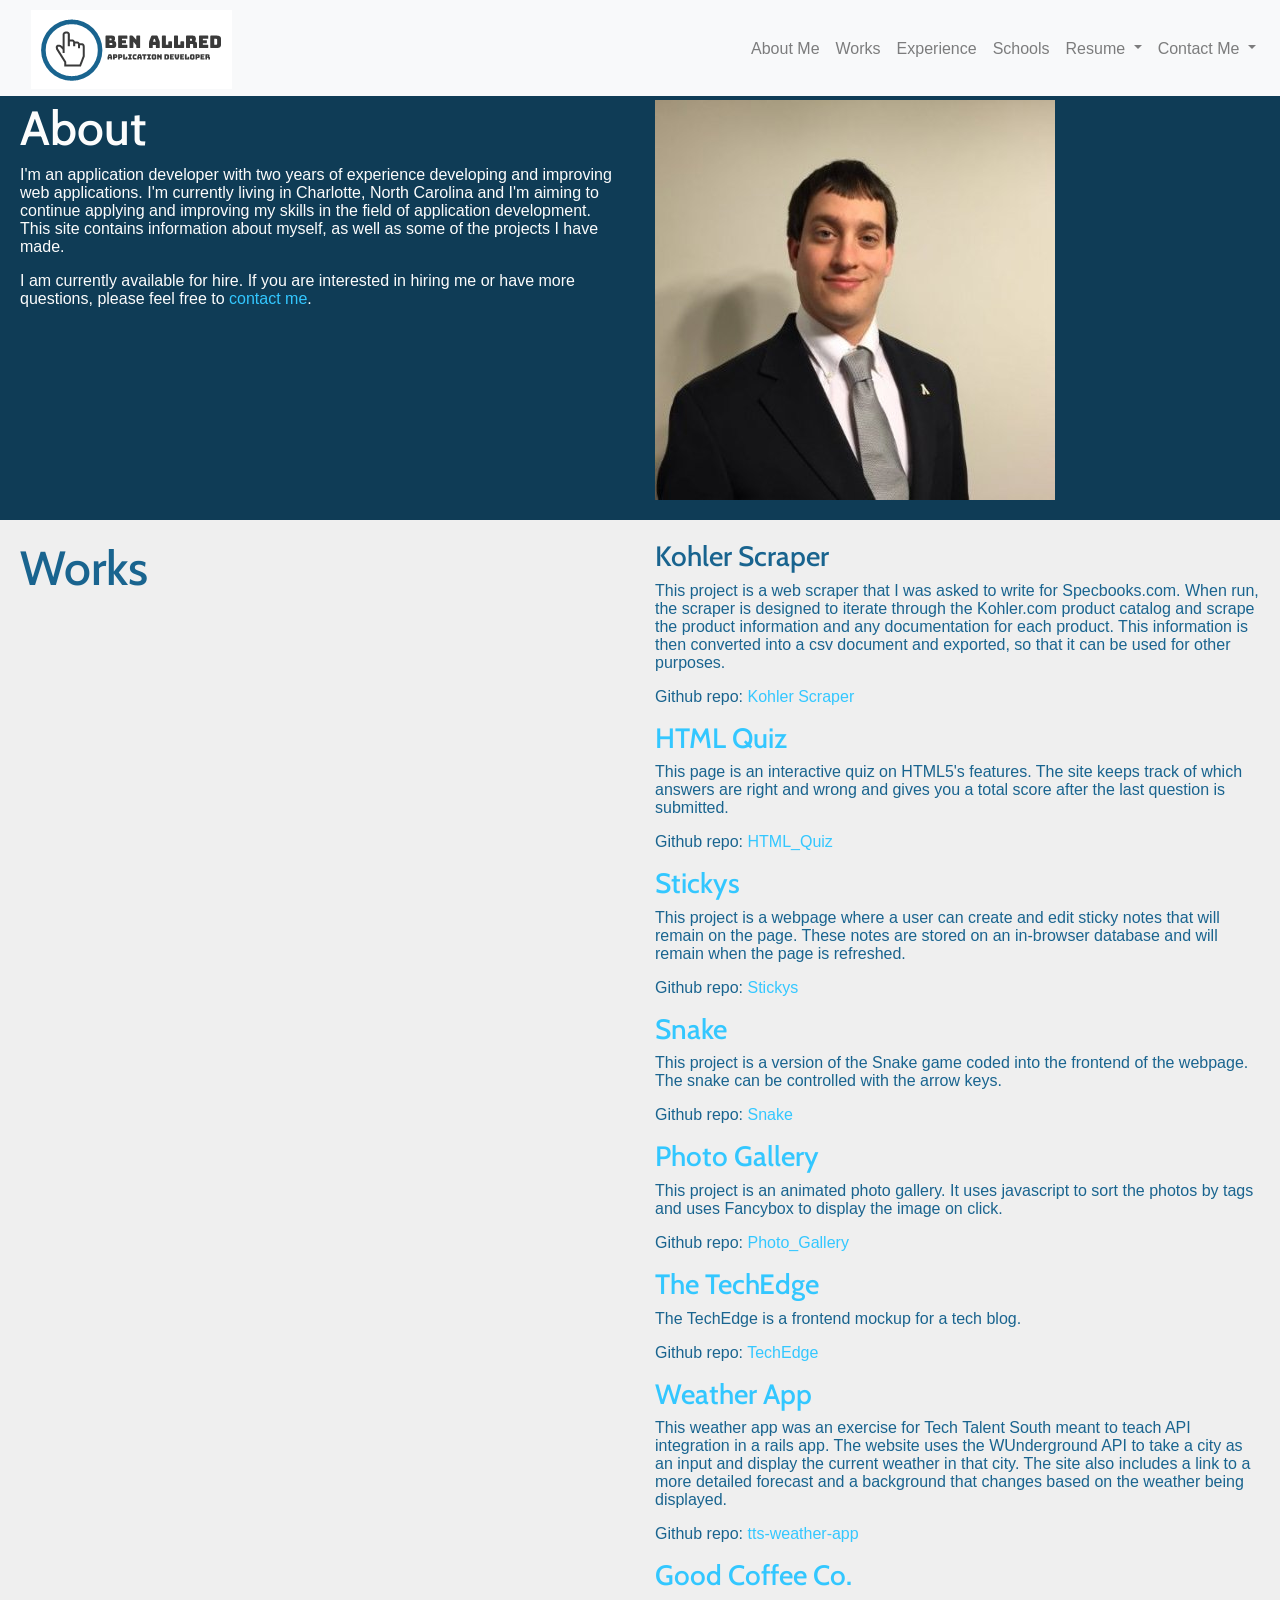
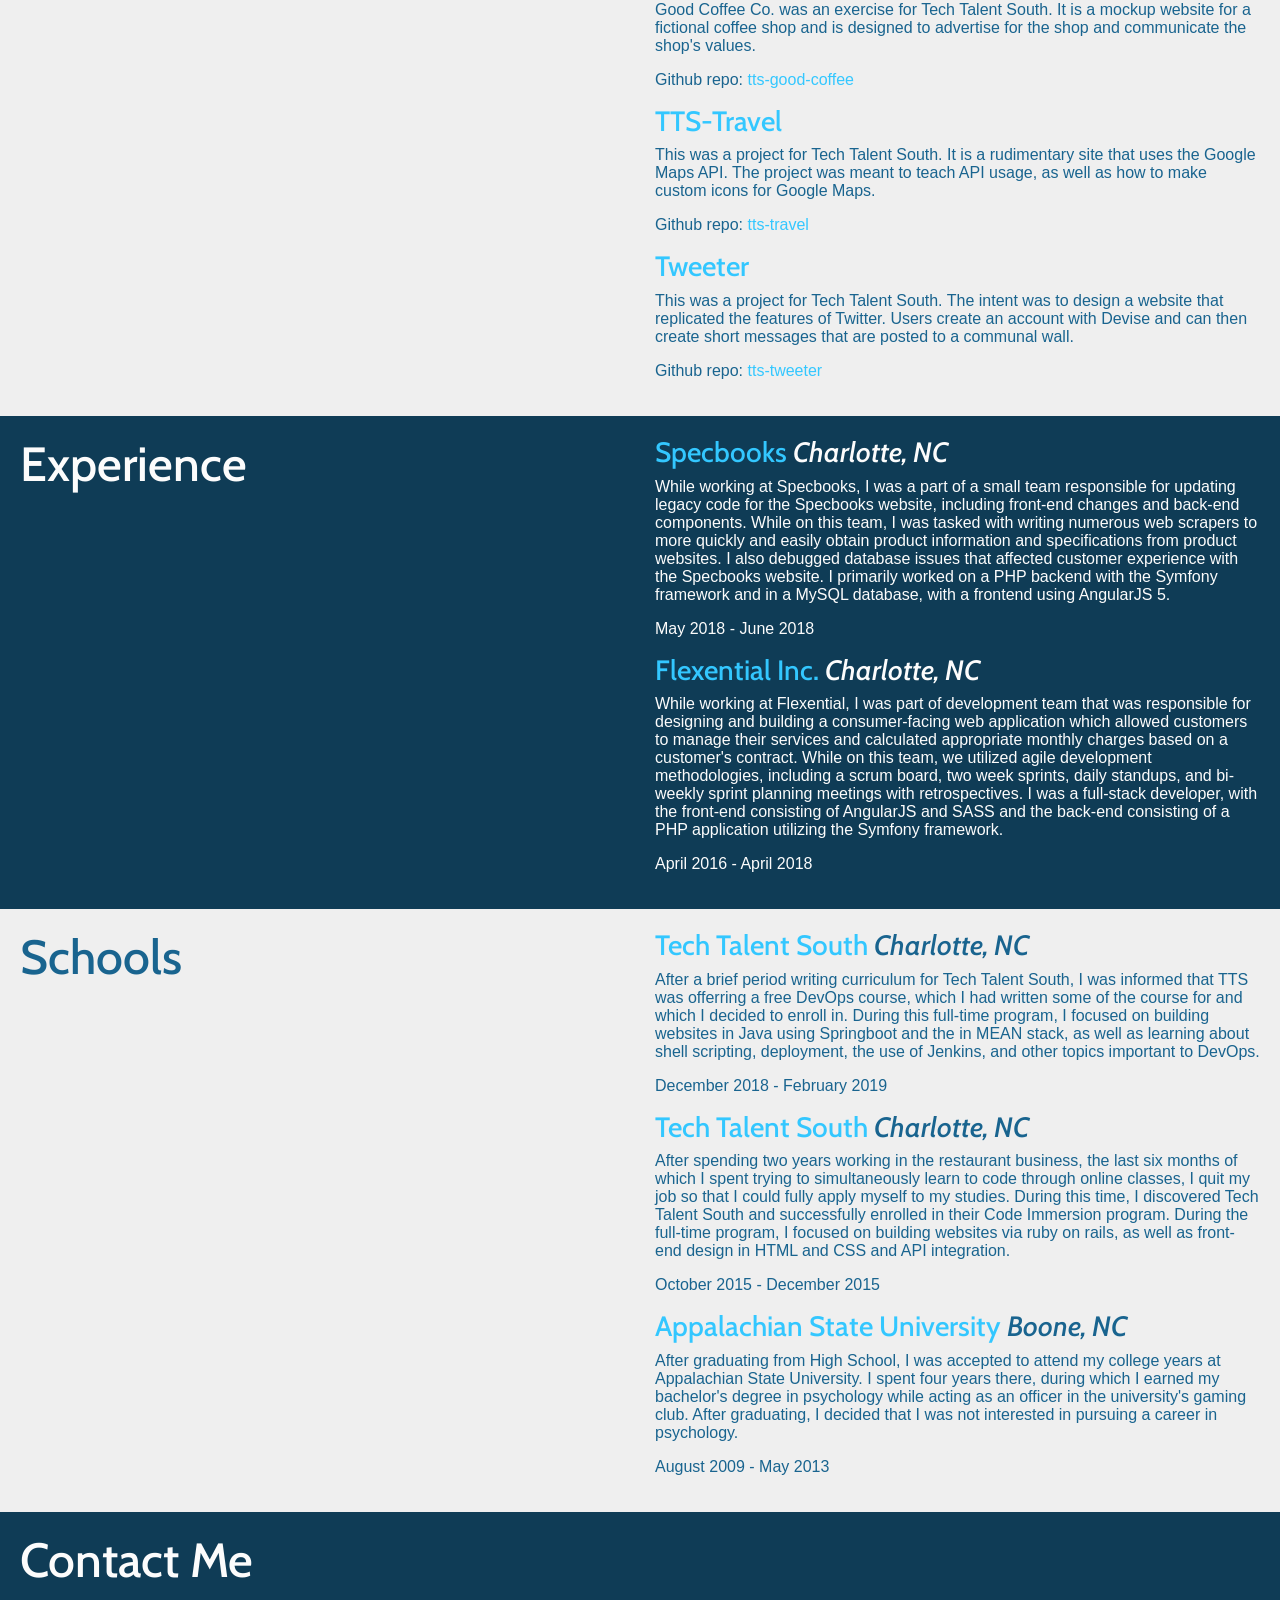
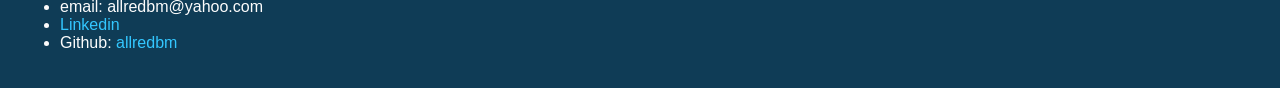
<file: index.html>
<!DOCTYPE html>
<html lang="en">
<head>
	<title>Ben Allred, Application Developer</title>

	<link rel="stylesheet" href="https://stackpath.bootstrapcdn.com/bootstrap/4.2.1/css/bootstrap.min.css" integrity="sha384-GJzZqFGwb1QTTN6wy59ffF1BuGJpLSa9DkKMp0DgiMDm4iYMj70gZWKYbI706tWS" crossorigin="anonymous">

	<link type="text/css" rel="stylesheet" href="my_portfolio.css">
	<link href='https://fonts.googleapis.com/css?family=Cabin:500' rel='stylesheet' type='text/css'>
	<script src="http://code.jquery.com/jquery-1.11.3.js"></script>
</head>
<body>

	<nav class="navbar fixed-top navbar-expand-lg navbar-light bg-light">
		<a class="navbar-brand" href="#">
			<img id="logo" src="assets/Ben_Allred_logo.png">
		</a>
		<button class="navbar-toggler" type="button" data-toggle="collapse" data-target="#navbarSupportedContent" aria-controls="navbarSupportedContent" aria-expanded="false" aria-label="Toggle navigation">
		  <span class="navbar-toggler-icon"></span>
		</button>
	  
		<div class="collapse navbar-collapse" id="navbarSupportedContent">
		  <ul class="navbar-nav ml-auto">
			<li class="nav-item">
				<a class="nav-link" href="#about">About Me<span class="sr-only">(current)</span></a>
			</li>
			<li class="nav-item">
				<a class="nav-link" href="#works">Works</a>
			</li>
			<li class="nav-item">
				<a class="nav-link" href="#experience">Experience</a>
			</li>
			<li class="nav-item">
				<a class="nav-link" href="#schools">Schools</a>
			</li>
			<li class="nav-item dropdown">
				<a class="nav-link dropdown-toggle" href="#" id="navbarDropdown" role="button" data-toggle="dropdown" aria-haspopup="true" aria-expanded="false">
					Resume
				</a>
				<div class="dropdown-menu dropdown-menu-right" aria-labelledby="navbarDropdown">
					<a href="assets/Ben_Allred_Resume.pdf" class="dropdown-item">PDF</a>
					<a href="assets/Ben_Allred_Resume.docx" class="dropdown-item">Microsoft Word</a>
				</div>
			</li>
			<li class="nav-item dropdown">
				<a class="nav-link dropdown-toggle" href="#" id="navbarDropdown" role="button" data-toggle="dropdown" aria-haspopup="true" aria-expanded="false">
					Contact Me
				</a>
				<div class="dropdown-menu dropdown-menu-right contact-dropdown" aria-labelledby="navbarDropdown">
					<a class="dropdown-item" href="mailto:allredbm@yahoo.com">
						<img src="assets/mail-black-envelope-symbol.png">
						Email: allredbm@yahoo.com
					</a>
					<a class="dropdown-item" href="https://www.linkedin.com/profile/view?id=AAMAABJWLfMBejY4BaaqmEflHZ3_W2Dl68lY5gg&trk=hp-identity-name">
						<img src="assets/linked-in-logo.png">
						LinkedIn
					</a>
					<a class="dropdown-item" href="https://github.com/allredbm">
						<img src="assets/github-logo.png">
						Github
					</a>
				</div>
			  </li>
		  </ul>
		</div>
	</nav>

	<section id="about">
		<div class="row">
			<div class="col-md-6">
				<h1>About</h1>

				<p>I'm an application developer with two years of experience developing and improving web applications. I'm currently living in Charlotte, North Carolina and I'm aiming to continue applying and improving my skills in the field of application development. This site contains information about myself, as well as some of the projects I have made.</p>

				<p>I am currently available for hire. If you are interested in hiring me or have more questions, please feel free to <a href="#contact">contact me</a>.</p>
			</div>
			<div class="col-md-6">
				<img id="portrait" src="assets/ben_allred.jpg" alt="Ben Allred" height="400px">
			</div>
		</div>	
	</section>

	<section id="works" class="section-alt">
		<div class="row">
			<div class="col-md-6">
				<h1>Works</h1>
			</div>
			<div class="col-md-6">
				<div id="scraper">
					<h3>Kohler Scraper</h3>
					<p>This project is a web scraper that I was asked to write for Specbooks.com. When run, the scraper is designed to iterate through the Kohler.com product catalog and scrape the product information and any documentation for each product. This information is then converted into a csv document and exported, so that it can be used for other purposes.</p>
					<p>Github repo: <a href="https://github.com/allredbm/Kohler-Scraper">Kohler Scraper</a></p>
				</div>

				<div id="quiz">
					<h3><a href="http://allredbm.github.io/HTML_quiz/">HTML Quiz</a></h3>
					<p>This page is an interactive quiz on HTML5's features. The site keeps track of which answers are right and wrong and gives you a total score after the last question is submitted.</p>
					<p>Github repo: <a href="https://github.com/allredbm/HTML_quiz">HTML_Quiz</a></p>
				</div>

				<div id="stickys">
					<h3><a href="http://allredbm.github.io/Stickys/">Stickys</a></h3>
					<p>This project is a webpage where a user can create and edit sticky notes that will remain on the page. These notes are stored on an in-browser database and will remain when the page is refreshed.</p>
					<p>Github repo: <a href="https://github.com/allredbm/Stickys">Stickys</a></p>
				</div>

				<div id="snake">
					<h3><a href="http://allredbm.github.io/Snake/">Snake</a></h3>
					<p>This project is a version of the Snake game coded into the frontend of the webpage. The snake can be controlled with the arrow keys.</p>
					<p>Github repo: <a href="https://github.com/allredbm/Snake">Snake</a></p>
				</div>

				<div id="gallery">
					<h3><a href="http://allredbm.github.io/Photo_Gallery/">Photo Gallery</a></h3>
					<p>This project is an animated photo gallery. It uses javascript to sort the photos by tags and uses Fancybox to display the image on click.</p>
					<p>Github repo: <a href="https://github.com/allredbm/Photo_Gallery">Photo_Gallery</a></p>
				</div>

				<div id="techedge">
					<h3><a href="http://allredbm.github.io/TechEdge/">The TechEdge</a></h3>
					<p>The TechEdge is a frontend mockup for a tech blog.</p>
					<p>Github repo: <a href="https://github.com/allredbm/tts-weather-app">TechEdge</a></p>
				</div>

				<div id="Weather">
					<h3><a href="https://weather-app-demo.herokuapp.com/">Weather App</a></h3>
					<p>This weather app was an exercise for Tech Talent South meant to teach API integration in a rails app. The website uses the WUnderground API to take a city as an input and display the current weather in that city. The site also includes a link to a more detailed forecast and a background that changes based on the weather being displayed.</p>
					<p>Github repo: <a href="https://github.com/allredbm/tts-weather-app">tts-weather-app</a></p>
				</div>

				<div id="Coffee">
					<h3><a href="http://allredbm.github.io/tts-good-coffee/">Good Coffee Co.</a></h3>
					<p>Good Coffee Co. was an exercise for Tech Talent South. It is a mockup website for a fictional coffee shop and is designed to advertise for the shop and communicate the shop's values.</p>
					<p>Github repo: <a href="https://github.com/allredbm/tts-good-coffee">tts-good-coffee</a></p>
				</div>

				<div id="travel">
					<h3><a href="http://tts-travel.herokuapp.com/">TTS-Travel</a></h3>
					<p>This was a project for Tech Talent South. It is a rudimentary site that uses the Google Maps API. The project was meant to teach API usage, as well as how to make custom icons for Google Maps.</p>
					<p>Github repo: <a href="https://github.com/allredbm/tts-travel">tts-travel</a></p>
				</div>

				<div id="tweeter">
					<h3><a href="http://tts-tweeter.herokuapp.com/">Tweeter</a></h3>
					<p>This was a project for Tech Talent South. The intent was to design a website that replicated the features of Twitter. Users create an account with Devise and can then create short messages that are posted to a communal wall.</p>
					<p>Github repo: <a href="https://github.com/allredbm/tts-tweeter">tts-tweeter</a></p>
				</div>
			</div>
		</div>
	</section>

	<section id="experience">
		<div class="row">
			<div class="col-md-6">
				<h1>Experience</h1>
			</div>
			<div class="col-md-6">
				<div>
					<h3>
						<a href="https://specbooks.com/">Specbooks</a>
						<em>Charlotte, NC</em>
					</h3>
					<p>While working at Specbooks, I was a part of a small team responsible for updating legacy code for the Specbooks website, including front-end changes and back-end components. While on this team, I was tasked with writing numerous web scrapers to more quickly and easily obtain product information and specifications from product websites. I also debugged database issues that affected customer experience with the Specbooks website. I primarily worked on a PHP backend with the Symfony framework and in a MySQL database, with a frontend using AngularJS 5.</p>
					<p class="paltry">May 2018 - June 2018</p>
				</div>

				<div>
					<h3>
						<a href="http://www.flexential.com/">Flexential Inc.</a>
						<em>Charlotte, NC</em>
					</h3>
					<p>While working at Flexential, I was part of development team that was responsible for designing and building a consumer-facing web application which allowed customers to manage their services and calculated appropriate monthly charges based on a customer's contract. While on this team, we utilized agile development methodologies, including a scrum board, two week sprints, daily standups, and bi-weekly sprint planning meetings with retrospectives. I was a full-stack developer, with the front-end consisting of AngularJS and SASS and the back-end consisting of a PHP application utilizing the Symfony framework.</p>
					<p class="paltry">April 2016 - April 2018</p>
				</div>
			</div>
		</div>
	</section>

	<section id="schools" class="section-alt">
		<div class="row">
			<div class="col-md-6">
				<h1>Schools</h1>
			</div>
			<div class="col-md-6">
				<div>
					<h3>
						<a href="http://techtalentsouth.com/">Tech Talent South</a>
						<em>Charlotte, NC</em>
					</h3>
					<p>After a brief period writing curriculum for Tech Talent South, I was informed that TTS was offerring a free DevOps course, which I had written some of the course for and which I decided to enroll in. During this full-time program, I focused on building websites in Java using Springboot and the in MEAN stack, as well as learning about shell scripting, deployment, the use of Jenkins, and other topics important to DevOps. </p>
					<p class="paltry">December 2018 - February 2019</p>
				</div>
				
				<div>
					<h3>
						<a href="http://techtalentsouth.com/">Tech Talent South</a>
						<em>Charlotte, NC</em>
					</h3>
					<p>After spending two years working in the restaurant business, the last six months of which I spent trying to simultaneously learn to code through online classes, I quit my job so that I could fully apply myself to my studies. During this time, I discovered Tech Talent South and successfully enrolled in their Code Immersion program. During the full-time program, I focused on building websites via ruby on rails, as well as front-end design in HTML and CSS and API integration.</p>
					<p class="paltry">October 2015 - December 2015</p>
				</div>

				<div>	
					<h3>
						<a href="http://www.appstate.edu/">Appalachian State University</a>
						<em>Boone, NC</em>
					</h3>
					<p>After graduating from High School, I was accepted to attend my college years at Appalachian State University. I spent four years there, during which I earned my bachelor's degree in psychology while acting as an officer in the university's gaming club. After graduating, I decided that I was not interested in pursuing a career in psychology.</p>
					<p class="paltry">August 2009 - May 2013</p>
				</div>
			</div>
		</div>
	</section>

	<section id="contact">
		<div class="row">
			<div class="col-md-6">
				<h1>Contact Me</h1>

				<ul>
					<li>email: allredbm@yahoo.com</li>
					<li><a href="https://www.linkedin.com/profile/view?id=AAMAABJWLfMBejY4BaaqmEflHZ3_W2Dl68lY5gg&trk=hp-identity-name" target="_blank">Linkedin</a></li>
					<li>Github: <a href="https://github.com/allredbm">allredbm</a></li>
				</ul>
			</div>
			<div class="col-md-6">
				
			</div>
		</div>
	</section>

	<script src="https://code.jquery.com/jquery-3.3.1.slim.min.js" integrity="sha384-q8i/X+965DzO0rT7abK41JStQIAqVgRVzpbzo5smXKp4YfRvH+8abtTE1Pi6jizo" crossorigin="anonymous"></script>
	<script src="https://cdnjs.cloudflare.com/ajax/libs/popper.js/1.14.6/umd/popper.min.js" integrity="sha384-wHAiFfRlMFy6i5SRaxvfOCifBUQy1xHdJ/yoi7FRNXMRBu5WHdZYu1hA6ZOblgut" crossorigin="anonymous"></script>
	<script src="https://stackpath.bootstrapcdn.com/bootstrap/4.2.1/js/bootstrap.min.js" integrity="sha384-B0UglyR+jN6CkvvICOB2joaf5I4l3gm9GU6Hc1og6Ls7i6U/mkkaduKaBhlAXv9k" crossorigin="anonymous"></script>
	<script src="scripts/my_portfolio.js"></script>
</body>
</html>
</file>
<file: my_portfolio.css>
/* Color scheme:
  #0F3C56 (dark blue)
  #19648F (blue)
  #33C7FF (Bright blue)
  #EFEFEF (off-white)
  #FCFCFC (white)
  #333333 (Black);
  */

html {
	margin: 0;
	padding: 0;
}

body {
	background-color: #0F3C56;
	font: 16px Georgia, sans-serif;
	color: #FCFCFC;
	padding-top: 80px;
}

a {
	color: #33C7FF;
}

h1, h2, h3 {
	font-family: 'Cabin', sans-serif;
}

h1 {
	text-align: left;
	font-size: 3em;
}

h2 {
	text-align: left;
	font-size: 1.5em;
}

img {
	border: 0;
}

.container {
    padding-right: 15px;
    padding-left: 15px;
    margin: 0 auto;
}

.contact {
	margin-right: auto;
	margin-left: auto;
	background-color: #FFFFFF;
	padding: 25px;
	border-radius: 25px;
	width: 550px;
	margin-top: 20px;
}

.contact-dropdown {
	width: 400;
}

.contact-link {
	padding: 10px;
}

.dropdown-menu { 
	min-width: 230px 
}

.navbar {
  min-height: 80px;
  background-color: #FCFCFC;
  border-color: #EFEFEF;
}

.navbar-brand {
  padding: 0 15px;
  height: 80px;
  line-height: 80px;
}

.navbar-toggle {
  /* (80px - button height 34px) / 2 = 23px */
  margin-top: 23px;
  padding: 9px 10px !important;
}

section {
	padding: 20px 20px;
}

.section-alt {
	background-color: #EFEFEF;
	color: #19648F;
	padding: 20px 20px;
}

@media (min-width: 768px) {
  .navbar-nav > li > a {
    /* (80px - line-height of 27px) / 2 = 26.5px */
    padding-top: 26.5px;
    padding-bottom: 26.5px;
    line-height: 27px;
  }
}
</file>
